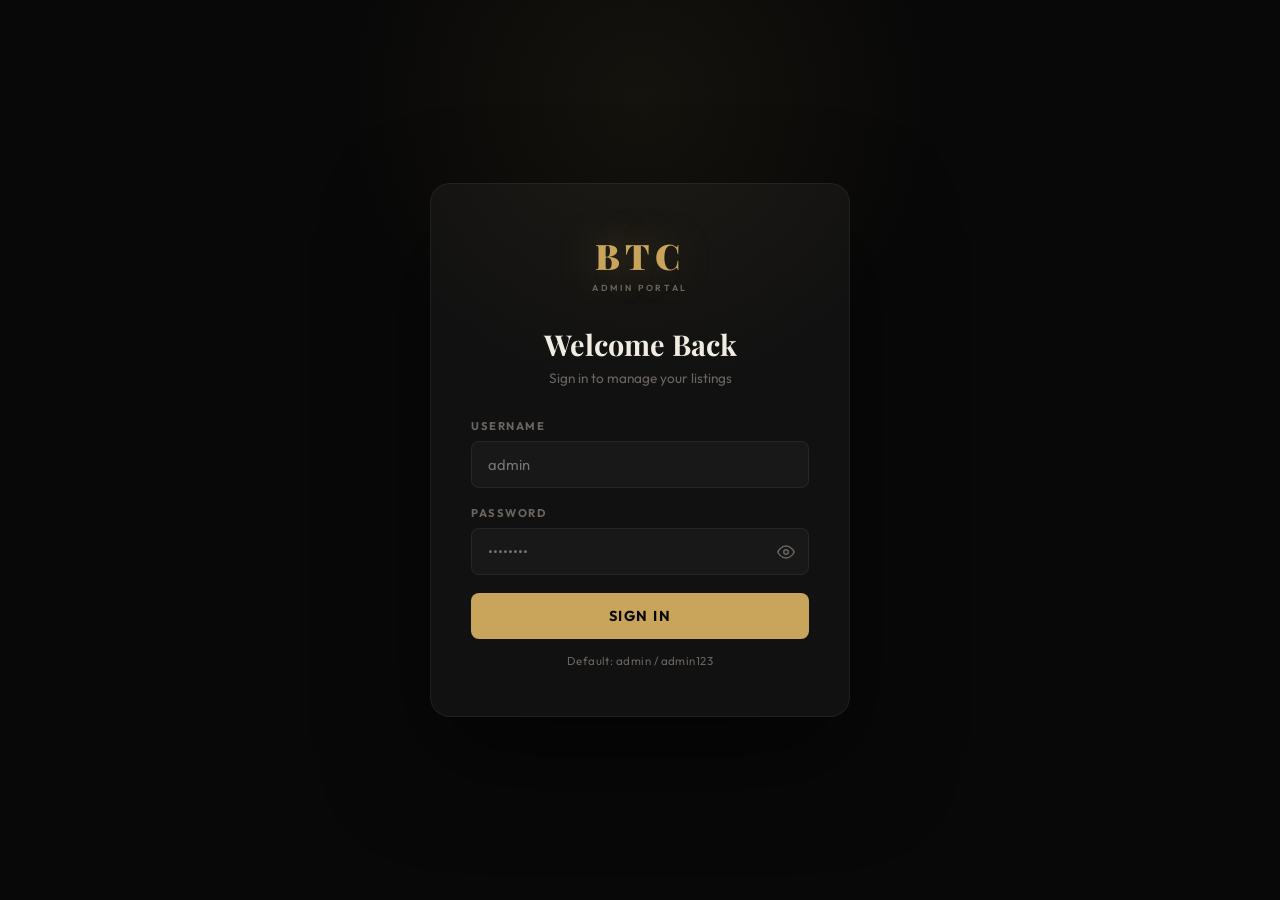
<file: admin.html>
<!DOCTYPE html>
<html lang="en">
<head>
  <meta charset="UTF-8"/>
  <meta name="viewport" content="width=device-width, initial-scale=1.0"/>
  <title>BTC Realty — Admin Dashboard</title>
  <link rel="preconnect" href="https://fonts.googleapis.com">
  <link rel="preconnect" href="https://fonts.gstatic.com" crossorigin>
  <link href="https://fonts.googleapis.com/css2?family=Playfair+Display:ital,wght@0,700;0,900;1,700&family=Outfit:wght@300;400;500;600&display=swap" rel="stylesheet">
  <link rel="stylesheet" href="admin.css">
</head>
<body>

<!-- ══ LOGIN SCREEN ══ -->
<div class="login-screen" id="loginScreen">
  <div class="login-box">
    <div class="login-logo">
      <span class="logo-btc">BTC</span>
      <span class="logo-tag">Admin Portal</span>
    </div>
    <h2 class="login-title">Welcome Back</h2>
    <p class="login-sub">Sign in to manage your listings</p>

    <div class="login-field">
      <label>Username</label>
      <input type="text" id="loginUser" placeholder="admin" class="login-input"/>
    </div>
    <div class="login-field">
      <label>Password</label>
      <div class="pw-wrap">
        <input type="password" id="loginPass" placeholder="••••••••" class="login-input"/>
        <button class="pw-toggle" id="pwToggle" type="button">
          <svg id="eyeIcon" width="18" height="18" viewBox="0 0 24 24" fill="none"
               stroke="currentColor" stroke-width="2"
               stroke-linecap="round" stroke-linejoin="round">
            <path d="M1 12s4-8 11-8 11 8 11 8-4 8-11 8-11-8-11-8z"/>
            <circle cx="12" cy="12" r="3"/>
          </svg>
        </button>
      </div>
    </div>

    <div class="login-error" id="loginError">Invalid username or password</div>

    <button class="login-btn" id="loginBtn">Sign In</button>
    <p class="login-hint">Default: admin / admin123</p>
  </div>
</div>

<!-- ══ DASHBOARD ══ -->
<div class="dashboard hidden" id="dashboard">

  <!-- Sidebar -->
  <aside class="sidebar" id="sidebar">
    <div class="sb-logo">
      <span class="logo-btc">BTC</span>
      <span class="logo-tag">Admin</span>
    </div>

    <nav class="sb-nav">
      <button class="sb-link active" data-page="overview">
        <svg width="18" height="18" viewBox="0 0 24 24" fill="none" stroke="currentColor" stroke-width="2" stroke-linecap="round" stroke-linejoin="round"><rect x="3" y="3" width="7" height="7"/><rect x="14" y="3" width="7" height="7"/><rect x="14" y="14" width="7" height="7"/><rect x="3" y="14" width="7" height="7"/></svg>
        Overview
      </button>
      <button class="sb-link" data-page="properties">
        <svg width="18" height="18" viewBox="0 0 24 24" fill="none" stroke="currentColor" stroke-width="2" stroke-linecap="round" stroke-linejoin="round"><path d="M3 9l9-7 9 7v11a2 2 0 0 1-2 2H5a2 2 0 0 1-2-2z"/><polyline points="9,22 9,12 15,12 15,22"/></svg>
        Properties
      </button>
      <button class="sb-link" data-page="inquiries">
        <svg width="18" height="18" viewBox="0 0 24 24" fill="none" stroke="currentColor" stroke-width="2" stroke-linecap="round" stroke-linejoin="round"><path d="M21 15a2 2 0 0 1-2 2H7l-4 4V5a2 2 0 0 1 2-2h14a2 2 0 0 1 2 2z"/></svg>
        Inquiries
      </button>
      <button class="sb-link" data-page="analytics">
        <svg width="18" height="18" viewBox="0 0 24 24" fill="none" stroke="currentColor" stroke-width="2" stroke-linecap="round" stroke-linejoin="round"><line x1="18" y1="20" x2="18" y2="10"/><line x1="12" y1="20" x2="12" y2="4"/><line x1="6" y1="20" x2="6" y2="14"/></svg>
        Analytics
      </button>
    </nav>

    <button class="sb-logout" id="logoutBtn">
      <svg width="16" height="16" viewBox="0 0 24 24" fill="none" stroke="currentColor" stroke-width="2" stroke-linecap="round" stroke-linejoin="round"><path d="M9 21H5a2 2 0 0 1-2-2V5a2 2 0 0 1 2-2h4"/><polyline points="16 17 21 12 16 7"/><line x1="21" y1="12" x2="9" y2="12"/></svg>
      Logout
    </button>
  </aside>

  <!-- Main -->
  <div class="dash-main">

    <!-- Topbar -->
    <header class="topbar">
      <button class="sidebar-toggle" id="sidebarToggle">
        <span></span><span></span><span></span>
      </button>
      <div class="topbar-title" id="topbarTitle">Overview</div>
      <div class="topbar-right">
        <div class="topbar-admin">
          <div class="admin-avatar">A</div>
          <span>Admin</span>
        </div>
      </div>
    </header>

    <!-- ── PAGE: OVERVIEW ── -->
    <div class="page active" id="page-overview">

      <div class="page-header">
        <h1 class="page-title">Dashboard Overview</h1>
        <p class="page-sub">Welcome back — here's what's happening today.</p>
      </div>

      <!-- KPI Cards -->
      <div class="kpi-grid">
        <div class="kpi-card">
          <div class="kpi-icon" style="background:rgba(200,165,90,0.12);color:var(--gold)">
            <svg width="22" height="22" viewBox="0 0 24 24" fill="none" stroke="currentColor" stroke-width="2" stroke-linecap="round" stroke-linejoin="round"><path d="M3 9l9-7 9 7v11a2 2 0 0 1-2 2H5a2 2 0 0 1-2-2z"/><polyline points="9,22 9,12 15,12 15,22"/></svg>
          </div>
          <div class="kpi-info">
            <div class="kpi-num" data-target="124">0</div>
            <div class="kpi-label">Total Listings</div>
          </div>
          <div class="kpi-trend up">+8 this month</div>
        </div>

        <div class="kpi-card">
          <div class="kpi-icon" style="background:rgba(110,255,168,0.1);color:#6effa8">
            <svg width="22" height="22" viewBox="0 0 24 24" fill="none" stroke="currentColor" stroke-width="2" stroke-linecap="round" stroke-linejoin="round"><path d="M21 15a2 2 0 0 1-2 2H7l-4 4V5a2 2 0 0 1 2-2h14a2 2 0 0 1 2 2z"/></svg>
          </div>
          <div class="kpi-info">
            <div class="kpi-num" data-target="38">0</div>
            <div class="kpi-label">New Inquiries</div>
          </div>
          <div class="kpi-trend up">+12 this week</div>
        </div>

        <div class="kpi-card">
          <div class="kpi-icon" style="background:rgba(126,184,255,0.1);color:#7eb8ff">
            <svg width="22" height="22" viewBox="0 0 24 24" fill="none" stroke="currentColor" stroke-width="2" stroke-linecap="round" stroke-linejoin="round"><path d="M17 21v-2a4 4 0 0 0-4-4H5a4 4 0 0 0-4 4v2"/><circle cx="9" cy="7" r="4"/><path d="M23 21v-2a4 4 0 0 0-3-3.87"/><path d="M16 3.13a4 4 0 0 1 0 7.75"/></svg>
          </div>
          <div class="kpi-info">
            <div class="kpi-num" data-target="856">0</div>
            <div class="kpi-label">Total Clients</div>
          </div>
          <div class="kpi-trend up">+24 this month</div>
        </div>

        <div class="kpi-card">
          <div class="kpi-icon" style="background:rgba(255,179,71,0.1);color:#ffb347">
            <svg width="22" height="22" viewBox="0 0 24 24" fill="none" stroke="currentColor" stroke-width="2" stroke-linecap="round" stroke-linejoin="round"><line x1="12" y1="1" x2="12" y2="23"/><path d="M17 5H9.5a3.5 3.5 0 0 0 0 7h5a3.5 3.5 0 0 1 0 7H6"/></svg>
          </div>
          <div class="kpi-info">
            <div class="kpi-num" data-target="480" data-prefix="₦" data-suffix="M">0</div>
            <div class="kpi-label">Total Sales Value</div>
          </div>
          <div class="kpi-trend up">+₦42M this month</div>
        </div>
      </div>

      <!-- Recent Inquiries table -->
      <div class="dash-card">
        <div class="dash-card-header">
          <h3>Recent Inquiries</h3>
          <button class="dash-link" data-goto="inquiries">View All</button>
        </div>
        <div class="table-wrap">
          <table class="dash-table">
            <thead>
              <tr>
                <th>Name</th>
                <th>Property</th>
                <th>Type</th>
                <th>Date</th>
                <th>Status</th>
              </tr>
            </thead>
            <tbody>
              <tr>
                <td><strong>Aminu Bello</strong></td>
                <td>Luxury 5-Bed Villa, Maitama</td>
                <td>Buying</td>
                <td>Today, 10:24am</td>
                <td><span class="badge-status new">New</span></td>
              </tr>
              <tr>
                <td><strong>Fatima Usman</strong></td>
                <td>3-Bed Apartment, Lekki</td>
                <td>Renting</td>
                <td>Today, 8:05am</td>
                <td><span class="badge-status new">New</span></td>
              </tr>
              <tr>
                <td><strong>Chidi Okafor</strong></td>
                <td>Land — 1,000sqm, Lugbe</td>
                <td>Buying</td>
                <td>Yesterday</td>
                <td><span class="badge-status read">In Progress</span></td>
              </tr>
              <tr>
                <td><strong>Hauwa Lawal</strong></td>
                <td>2-Bed Shortlet, Wuse 2</td>
                <td>Shortlet</td>
                <td>Yesterday</td>
                <td><span class="badge-status done">Closed</span></td>
              </tr>
            </tbody>
          </table>
        </div>
      </div>

    </div>

    <!-- ── PAGE: PROPERTIES ── -->
    <div class="page" id="page-properties">

      <div class="page-header">
        <div>
          <h1 class="page-title">Properties</h1>
          <p class="page-sub">Manage all your listings here.</p>
        </div>
        <button class="add-btn" id="addPropBtn">
          <svg width="16" height="16" viewBox="0 0 24 24" fill="none" stroke="currentColor" stroke-width="2.5" stroke-linecap="round" stroke-linejoin="round"><line x1="12" y1="5" x2="12" y2="19"/><line x1="5" y1="12" x2="19" y2="12"/></svg>
          Add Property
        </button>
      </div>

      <!-- Add Property Form -->
      <div class="add-form-wrap hidden" id="addPropForm">
        <div class="dash-card">
          <div class="dash-card-header">
            <h3>New Property</h3>
            <button class="dash-link" id="cancelProp">Cancel</button>
          </div>
          <div class="add-form-grid">
            <div class="form-group">
              <label>Property Title</label>
              <input type="text" class="adm-input" placeholder="e.g. Luxury 5-Bed Villa" id="propTitle"/>
            </div>
            <div class="form-group">
              <label>Location</label>
              <input type="text" class="adm-input" placeholder="e.g. Maitama, Abuja" id="propLocation"/>
            </div>
            <div class="form-group">
              <label>Price (₦)</label>
              <input type="text" class="adm-input" placeholder="e.g. 180,000,000" id="propPrice"/>
            </div>
            <div class="form-group">
              <label>Type</label>
              <select class="adm-input" id="propType">
                <option value="" disabled selected>Select type</option>
                <option>For Sale</option>
                <option>For Rent</option>
                <option>Land</option>
                <option>Shortlet</option>
              </select>
            </div>
            <div class="form-group">
              <label>Bedrooms</label>
              <input type="number" class="adm-input" placeholder="e.g. 4" id="propBeds"/>
            </div>
            <div class="form-group">
              <label>Bathrooms</label>
              <input type="number" class="adm-input" placeholder="e.g. 3" id="propBaths"/>
            </div>
          </div>
          <button class="add-btn" id="savePropBtn" style="margin-top:8px">Save Property</button>
        </div>
      </div>

      <!-- Properties Table -->
      <div class="dash-card">
        <div class="table-wrap">
          <table class="dash-table" id="propTable">
            <thead>
              <tr>
                <th>#</th>
                <th>Title</th>
                <th>Location</th>
                <th>Price</th>
                <th>Type</th>
                <th>Beds</th>
                <th>Actions</th>
              </tr>
            </thead>
            <tbody id="propTableBody">
              <tr>
                <td>1</td>
                <td><strong>Luxury 5-Bed Villa</strong></td>
                <td>Maitama, Abuja</td>
                <td class="gold">₦180,000,000</td>
                <td><span class="badge-status done">For Sale</span></td>
                <td>5</td>
                <td class="action-cell">
                  <button class="tbl-btn edit">Edit</button>
                  <button class="tbl-btn del">Delete</button>
                </td>
              </tr>
              <tr>
                <td>2</td>
                <td><strong>Modern 3-Bed Apartment</strong></td>
                <td>Lekki, Lagos</td>
                <td class="gold">₦4,500,000/yr</td>
                <td><span class="badge-status read">For Rent</span></td>
                <td>3</td>
                <td class="action-cell">
                  <button class="tbl-btn edit">Edit</button>
                  <button class="tbl-btn del">Delete</button>
                </td>
              </tr>
              <tr>
                <td>3</td>
                <td><strong>1,000sqm Titled Land</strong></td>
                <td>Lugbe, Abuja</td>
                <td class="gold">₦28,000,000</td>
                <td><span class="badge-status new">Land</span></td>
                <td>—</td>
                <td class="action-cell">
                  <button class="tbl-btn edit">Edit</button>
                  <button class="tbl-btn del">Delete</button>
                </td>
              </tr>
            </tbody>
          </table>
        </div>
      </div>

    </div>

    <!-- ── PAGE: INQUIRIES ── -->
    <div class="page" id="page-inquiries">

      <div class="page-header">
        <div>
          <h1 class="page-title">Inquiries</h1>
          <p class="page-sub">All messages from potential clients.</p>
        </div>
        <div class="inq-filters">
          <button class="inq-filter active" data-filter="all">All</button>
          <button class="inq-filter" data-filter="new">New</button>
          <button class="inq-filter" data-filter="read">In Progress</button>
          <button class="inq-filter" data-filter="done">Closed</button>
        </div>
      </div>

      <div class="dash-card">
        <div class="table-wrap">
          <table class="dash-table">
            <thead>
              <tr>
                <th>Name</th>
                <th>Phone</th>
                <th>Interest</th>
                <th>Property</th>
                <th>Date</th>
                <th>Status</th>
                <th>Action</th>
              </tr>
            </thead>
            <tbody id="inqTableBody">
              <tr data-status="new">
                <td><strong>Aminu Bello</strong></td>
                <td>0810 000 0001</td>
                <td>Buying</td>
                <td>5-Bed Villa, Maitama</td>
                <td>Today 10:24am</td>
                <td><span class="badge-status new">New</span></td>
                <td class="action-cell">
                  <button class="tbl-btn edit">Reply</button>
                  <button class="tbl-btn del">Close</button>
                </td>
              </tr>
              <tr data-status="new">
                <td><strong>Fatima Usman</strong></td>
                <td>0802 111 2233</td>
                <td>Renting</td>
                <td>3-Bed Apt, Lekki</td>
                <td>Today 8:05am</td>
                <td><span class="badge-status new">New</span></td>
                <td class="action-cell">
                  <button class="tbl-btn edit">Reply</button>
                  <button class="tbl-btn del">Close</button>
                </td>
              </tr>
              <tr data-status="read">
                <td><strong>Chidi Okafor</strong></td>
                <td>0703 445 6677</td>
                <td>Buying</td>
                <td>Land, Lugbe</td>
                <td>Yesterday</td>
                <td><span class="badge-status read">In Progress</span></td>
                <td class="action-cell">
                  <button class="tbl-btn edit">Reply</button>
                  <button class="tbl-btn del">Close</button>
                </td>
              </tr>
              <tr data-status="done">
                <td><strong>Hauwa Lawal</strong></td>
                <td>0905 223 4455</td>
                <td>Shortlet</td>
                <td>2-Bed, Wuse 2</td>
                <td>2 days ago</td>
                <td><span class="badge-status done">Closed</span></td>
                <td class="action-cell">
                  <button class="tbl-btn edit">View</button>
                  <button class="tbl-btn del">Delete</button>
                </td>
              </tr>
            </tbody>
          </table>
        </div>
      </div>

    </div>

    <!-- ── PAGE: ANALYTICS ── -->
    <div class="page" id="page-analytics">

      <div class="page-header">
        <h1 class="page-title">Analytics</h1>
        <p class="page-sub">Performance overview for this month.</p>
      </div>

      <!-- Mini KPIs -->
      <div class="kpi-grid" style="margin-bottom:28px">
        <div class="kpi-card">
          <div class="kpi-info">
            <div class="kpi-num">68%</div>
            <div class="kpi-label">Inquiry Conversion</div>
          </div>
          <div class="kpi-trend up">↑ 4% vs last month</div>
        </div>
        <div class="kpi-card">
          <div class="kpi-info">
            <div class="kpi-num">4.2</div>
            <div class="kpi-label">Avg Days to Close</div>
          </div>
          <div class="kpi-trend up">↓ 0.8 days faster</div>
        </div>
        <div class="kpi-card">
          <div class="kpi-info">
            <div class="kpi-num">92%</div>
            <div class="kpi-label">Client Satisfaction</div>
          </div>
          <div class="kpi-trend up">↑ 2% vs last month</div>
        </div>
        <div class="kpi-card">
          <div class="kpi-info">
            <div class="kpi-num">18</div>
            <div class="kpi-label">Deals Closed</div>
          </div>
          <div class="kpi-trend up">+3 vs last month</div>
        </div>
      </div>

      <!-- Bar Chart -->
      <div class="dash-card">
        <div class="dash-card-header">
          <h3>Monthly Inquiries — 2024</h3>
        </div>
        <div class="bar-chart" id="barChart">
          <div class="bar-group">
            <div class="bar" style="--h:45%"><span class="bar-tip">18</span></div>
            <div class="bar-label">Jan</div>
          </div>
          <div class="bar-group">
            <div class="bar" style="--h:60%"><span class="bar-tip">24</span></div>
            <div class="bar-label">Feb</div>
          </div>
          <div class="bar-group">
            <div class="bar" style="--h:50%"><span class="bar-tip">20</span></div>
            <div class="bar-label">Mar</div>
          </div>
          <div class="bar-group">
            <div class="bar" style="--h:75%"><span class="bar-tip">30</span></div>
            <div class="bar-label">Apr</div>
          </div>
          <div class="bar-group">
            <div class="bar" style="--h:65%"><span class="bar-tip">26</span></div>
            <div class="bar-label">May</div>
          </div>
          <div class="bar-group">
            <div class="bar" style="--h:90%"><span class="bar-tip">36</span></div>
            <div class="bar-label">Jun</div>
          </div>
          <div class="bar-group">
            <div class="bar" style="--h:80%"><span class="bar-tip">32</span></div>
            <div class="bar-label">Jul</div>
          </div>
          <div class="bar-group">
            <div class="bar active" style="--h:100%"><span class="bar-tip">38</span></div>
            <div class="bar-label">Aug</div>
          </div>
        </div>
      </div>

<!-- Property type breakdown -->
      <div class="dash-card" style="margin-top:24px">
        <div class="dash-card-header">
          <h3>Listings by Type</h3>
        </div>
        <div class="breakdown-list">
          <div class="breakdown-item">
            <span class="bd-label">For Sale</span>
            <div class="bd-bar-wrap">
              <div class="bd-bar" style="--w:65%;--c:#C8A55A"></div>
            </div>
            <span class="bd-pct">65%</span>
          </div>
          <div class="breakdown-item">
            <span class="bd-label">For Rent</span>
            <div class="bd-bar-wrap">
              <div class="bd-bar" style="--w:20%;--c:#6effa8"></div>
            </div>
            <span class="bd-pct">20%</span>
          </div>
          <div class="breakdown-item">
            <span class="bd-label">Land</span>
            <div class="bd-bar-wrap">
              <div class="bd-bar" style="--w:10%;--c:#ffb347"></div>
            </div>
            <span class="bd-pct">10%</span>
          </div>
          <div class="breakdown-item">
            <span class="bd-label">Shortlet</span>
            <div class="bd-bar-wrap">
              <div class="bd-bar" style="--w:5%;--c:#7eb8ff"></div>
            </div>
            <span class="bd-pct">5%</span>
          </div>
        </div>
      </div>

    </div>

  </div><!-- /dash-main -->

</div><!-- /dashboard -->

<script src="admin.js"></script>
</body>
</html>
</file>
<file: admin.css>
/* ══════════════════════════════════════
   BTC REALTY — admin.css
══════════════════════════════════════ */

*, *::before, *::after { box-sizing: border-box; margin: 0; padding: 0; }

:root {
  --gold:        #C8A55A;
  --gold-light:  #E2C07A;
  --gold-dim:    rgba(200,165,90,0.12);
  --gold-border: rgba(200,165,90,0.25);
  --dark:        #080808;
  --dark-2:      #0f0f0f;
  --dark-3:      #161616;
  --card:        #111111;
  --border:      rgba(255,255,255,0.06);
  --text:        #F2EDE4;
  --muted:       #6B6560;
  --ease:        cubic-bezier(0.4,0,0.2,1);
}

body {
  font-family: 'Outfit', sans-serif;
  background: var(--dark);
  color: var(--text);
  min-height: 100vh;
}

.hidden { display: none !important; }
.gold   { color: var(--gold); font-weight: 700; }

/* ══ LOGIN ══ */
.login-screen {
  min-height: 100vh;
  display: flex;
  align-items: center;
  justify-content: center;
  background: var(--dark);
  padding: 24px;
  position: relative;
}
.login-screen::before {
  content: '';
  position: absolute;
  top: -200px; left: 50%; transform: translateX(-50%);
  width: 600px; height: 600px;
  background: radial-gradient(circle, rgba(200,165,90,0.07) 0%, transparent 70%);
  pointer-events: none;
}

.login-box {
  background: var(--card);
  border: 1px solid var(--border);
  border-radius: 20px;
  padding: 48px 40px;
  width: 100%;
  max-width: 420px;
  box-shadow: 0 40px 100px rgba(0,0,0,0.5);
}

.login-logo {
  display: flex;
  flex-direction: column;
  align-items: center;
  margin-bottom: 32px;
}
.logo-btc {
  font-family: 'Playfair Display', serif;
  font-size: 2.2rem;
  font-weight: 900;
  color: var(--gold);
  letter-spacing: 0.14em;
  text-shadow: 0 0 40px rgba(200,165,90,0.4);
}
.logo-tag {
  font-size: 0.55rem;
  font-weight: 600;
  letter-spacing: 0.3em;
  text-transform: uppercase;
  color: var(--muted);
  margin-top: 3px;
}

.login-title {
  font-family: 'Playfair Display', serif;
  font-size: 1.8rem;
  font-weight: 700;
  color: var(--text);
  text-align: center;
  margin-bottom: 6px;
}
.login-sub {
  font-size: 0.85rem;
  color: var(--muted);
  text-align: center;
  margin-bottom: 32px;
}

.login-field {
  margin-bottom: 18px;
}
.login-field label {
  display: block;
  font-size: 0.7rem;
  font-weight: 700;
  letter-spacing: 0.14em;
  text-transform: uppercase;
  color: var(--muted);
  margin-bottom: 8px;
}
.login-input {
  width: 100%;
  background: rgba(255,255,255,0.03);
  border: 1px solid var(--border);
  border-radius: 8px;
  padding: 13px 16px;
  color: var(--text);
  font-family: 'Outfit', sans-serif;
  font-size: 0.92rem;
  outline: none;
  transition: border-color 0.25s, background 0.25s;
}
.login-input:focus {
  border-color: var(--gold-border);
  background: var(--gold-dim);
}

.pw-wrap { position: relative; }
.pw-wrap .login-input { padding-right: 48px; }
.pw-toggle {
  position: absolute; right: 14px; top: 50%;
  transform: translateY(-50%);
  background: none; border: none;
  color: var(--muted); cursor: pointer;
  display: flex; align-items: center;
  transition: color 0.2s;
}
.pw-toggle:hover { color: var(--gold); }

.login-error {
  background: rgba(192,57,43,0.12);
  border: 1px solid rgba(192,57,43,0.25);
  color: #e74c3c;
  border-radius: 7px;
  padding: 10px 14px;
  font-size: 0.82rem;
  font-weight: 500;
  margin-bottom: 16px;
  display: none;
}
.login-error.show { display: block; }

.login-btn {
  width: 100%;
  background: var(--gold);
  color: var(--dark);
  border: none;
  border-radius: 8px;
  padding: 14px;
  font-family: 'Outfit', sans-serif;
  font-size: 0.9rem;
  font-weight: 700;
  letter-spacing: 0.1em;
  text-transform: uppercase;
  cursor: pointer;
  transition: background 0.25s, box-shadow 0.25s;
  margin-bottom: 14px;
}
.login-btn:hover {
  background: var(--gold-light);
  box-shadow: 0 8px 28px rgba(200,165,90,0.35);
}

.login-hint {
  text-align: center;
  font-size: 0.72rem;
  color: var(--muted);
  letter-spacing: 0.04em;
}

/* ══ DASHBOARD LAYOUT ══ */
.dashboard {
  display: grid;
  grid-template-columns: 240px 1fr;
  min-height: 100vh;
}

/* ── Sidebar ── */
.sidebar {
  background: var(--dark-2);
  border-right: 1px solid var(--border);
  display: flex;
  flex-direction: column;
  padding: 32px 0;
  position: sticky;
  top: 0;
  height: 100vh;
  overflow-y: auto;
}

.sb-logo {
  display: flex;
  flex-direction: column;
  align-items: center;
  padding: 0 24px 32px;
  border-bottom: 1px solid var(--border);
  margin-bottom: 24px;
}

.sb-nav {
  flex: 1;
  display: flex;
  flex-direction: column;
  gap: 4px;
  padding: 0 12px;
}

.sb-link {
  display: flex;
  align-items: center;
  gap: 12px;
  padding: 12px 16px;
  border-radius: 10px;
  background: none;
  border: none;
  color: var(--muted);
  font-family: 'Outfit', sans-serif;
  font-size: 0.88rem;
  font-weight: 500;
  cursor: pointer;
  text-align: left;
  width: 100%;
  transition: all 0.22s;
  letter-spacing: 0.02em;
}
.sb-link:hover {
  background: rgba(255,255,255,0.04);
  color: var(--text);
}
.sb-link.active {
  background: var(--gold-dim);
  color: var(--gold);
  border: 1px solid var(--gold-border);
}
.sb-link svg { flex-shrink: 0; }

.sb-logout {
  margin: 0 12px;
  display: flex;
  align-items: center;
  gap: 10px;
  padding: 11px 16px;
  border-radius: 10px;
  background: none;
  border: 1px solid rgba(192,57,43,0.2);
  color: rgba(231,76,60,0.7);
  font-family: 'Outfit', sans-serif;
  font-size: 0.82rem;
  font-weight: 600;
  cursor: pointer;
  transition: all 0.25s;
  letter-spacing: 0.04em;
}
.sb-logout:hover {
  background: rgba(192,57,43,0.1);
  color: #e74c3c;
  border-color: rgba(192,57,43,0.4);
}

/* ── Main area ── */
.dash-main {
  display: flex;
  flex-direction: column;
  background: var(--dark);
  min-height: 100vh;
}

/* Topbar */
.topbar {
  display: flex;
  align-items: center;
  gap: 16px;
  padding: 0 32px;
  height: 68px;
  background: var(--dark-2);
  border-bottom: 1px solid var(--border);
  position: sticky;
  top: 0;
  z-index: 50;
}
.topbar-title {
  font-family: 'Playfair Display', serif;
  font-size: 1.15rem;
  font-weight: 700;
  color: var(--text);
  flex: 1;
}
.topbar-right { display: flex; align-items: center; gap: 16px; }
.topbar-admin {
  display: flex; align-items: center; gap: 10px;
  font-size: 0.85rem; font-weight: 500; color: var(--muted);
}
.admin-avatar {
  width: 34px; height: 34px; border-radius: 50%;
  background: var(--gold-dim);
  border: 1px solid var(--gold-border);
  display: flex; align-items: center; justify-content: center;
  font-family: 'Playfair Display', serif;
  font-size: 0.9rem; font-weight: 700; color: var(--gold);
}

/* Hamburger toggle */
.sidebar-toggle {
  display: none;
  flex-direction: column;
  gap: 5px; cursor: pointer;
  background: none; border: none; padding: 4px;
}
.sidebar-toggle span {
  display: block; width: 22px; height: 1.5px;
  background: var(--text); border-radius: 2px;
}

/* Pages */
.page {
  display: none;
  padding: 36px 32px;
  flex: 1;
  animation: fadeIn 0.3s var(--ease);
}
.page.active { display: block; }

@keyframes fadeIn {
  from { opacity: 0; transform: translateY(12px); }
  to   { opacity: 1; transform: translateY(0); }
}

.page-header {
  display: flex;
  align-items: flex-start;
  justify-content: space-between;
  margin-bottom: 32px;
  flex-wrap: wrap;
  gap: 16px;
}
.page-title {
  font-family: 'Playfair Display', serif;
  font-size: 1.8rem;
  font-weight: 900;
  color: var(--text);
  margin-bottom: 4px;
}
.page-sub {
  font-size: 0.84rem;
  color: var(--muted);
}

/* ── KPI Cards ── */
.kpi-grid {
  display: grid;
  grid-template-columns: repeat(4, 1fr);
  gap: 20px;
  margin-bottom: 28px;
}
.kpi-card {
  background: var(--card);
  border: 1px solid var(--border);
  border-radius: 14px;
  padding: 22px 20px;
  display: flex;
  flex-direction: column;
  gap: 12px;
  transition: border-color 0.25s, transform 0.25s;
}
.kpi-card:hover {
  border-color: var(--gold-border);
  transform: translateY(-3px);
}
.kpi-icon {
  width: 46px; height: 46px; border-radius: 10px;
  display: flex; align-items: center; justify-content: center;
}
.kpi-num {
  font-family: 'Playfair Display', serif;
  font-size: 2rem; font-weight: 900;
  color: var(--text); line-height: 1;
}
.kpi-label {
  font-size: 0.72rem; font-weight: 600;
  letter-spacing: 0.1em; text-transform: uppercase;
  color: var(--muted); margin-top: 2px;
}
.kpi-trend {
  font-size: 0.75rem; font-weight: 500;
  color: #6effa8;
  padding: 4px 10px;
  background: rgba(110,255,168,0.08);
  border-radius: 100px;
  display: inline-block;
  align-self: flex-start;
}

/* ── Dash Cards ── */
.dash-card {
  background: var(--card);
  border: 1px solid var(--border);
  border-radius: 14px;
  overflow: hidden;
}
.dash-card-header {
  display: flex;
  align-items: center;
  justify-content: space-between;
  padding: 20px 24px;
  border-bottom: 1px solid var(--border);
}
.dash-card-header h3 {
  font-family: 'Playfair Display', serif;
  font-size: 1.05rem;
  font-weight: 700;
  color: var(--text);
}
.dash-link {
  background: none; border: none;
  color: var(--gold); font-family: 'Outfit', sans-serif;
  font-size: 0.78rem; font-weight: 600;
  letter-spacing: 0.08em; text-transform: uppercase;
  cursor: pointer; transition: opacity 0.2s;
}
.dash-link:hover { opacity: 0.7; }

/* ── Table ── */
.table-wrap { overflow-x: auto; }
.dash-table {
  width: 100%; border-collapse: collapse;
  font-size: 0.86rem;
}
.dash-table th {
  padding: 14px 20px;
  text-align: left;
  font-size: 0.65rem;
  font-weight: 700;
  letter-spacing: 0.14em;
  text-transform: uppercase;
  color: var(--muted);
  background: rgba(255,255,255,0.02);
  border-bottom: 1px solid var(--border);
  white-space: nowrap;
}
.dash-table td {
  padding: 16px 20px;
  border-bottom: 1px solid rgba(255,255,255,0.03);
  color: var(--text);
  white-space: nowrap;
}
.dash-table tr:last-child td { border-bottom: none; }
.dash-table tr:hover td { background: rgba(255,255,255,0.02); }

/* Status badges */
.badge-status {
  padding: 4px 12px;
  border-radius: 100px;
  font-size: 0.65rem;
  font-weight: 700;
  letter-spacing: 0.1em;
  text-transform: uppercase;
}
.badge-status.new  { background: rgba(200,165,90,0.12); color: var(--gold); }
.badge-status.read { background: rgba(126,184,255,0.1); color: #7eb8ff; }
.badge-status.done { background: rgba(110,255,168,0.1); color: #6effa8; }

/* Action cells */
.action-cell { display: flex; gap: 8px; }
.tbl-btn {
  padding: 6px 14px;
  border-radius: 6px;
  font-family: 'Outfit', sans-serif;
  font-size: 0.72rem;
  font-weight: 700;
  letter-spacing: 0.06em;
  text-transform: uppercase;
  cursor: pointer;
  border: none;
  transition: all 0.2s;
}
.tbl-btn.edit {
  background: var(--gold-dim);
  border: 1px solid var(--gold-border);
  color: var(--gold);
}
.tbl-btn.edit:hover { background: var(--gold); color: var(--dark); }
.tbl-btn.del {
  background: rgba(192,57,43,0.08);
  border: 1px solid rgba(192,57,43,0.2);
  color: rgba(231,76,60,0.8);
}
.tbl-btn.del:hover { background: rgba(192,57,43,0.2); color: #e74c3c; }

/* ── Add Property Form ── */
.add-btn {
  display: inline-flex; align-items: center; gap: 8px;
  background: var(--gold); color: var(--dark);
  border: none; border-radius: 8px;
  padding: 11px 24px;
  font-family: 'Outfit', sans-serif;
  font-size: 0.82rem; font-weight: 700;
  letter-spacing: 0.08em; text-transform: uppercase;
  cursor: pointer; transition: background 0.25s, box-shadow 0.25s;
}
.add-btn:hover {
  background: var(--gold-light);
  box-shadow: 0 6px 20px rgba(200,165,90,0.3);
}
.add-form-wrap { margin-bottom: 24px; }
.add-form-grid {
  display: grid;
  grid-template-columns: 1fr 1fr;
  gap: 16px;
  padding: 24px;
}
.form-group {
  display: flex; flex-direction: column; gap: 8px;
}
.form-group label {
  font-size: 0.68rem; font-weight: 700;
  letter-spacing: 0.14em; text-transform: uppercase;
  color: var(--muted);
}
.adm-input {
  background: rgba(255,255,255,0.03);
  border: 1px solid var(--border);
  border-radius: 8px;
  padding: 11px 14px;
  color: var(--text);
  font-family: 'Outfit', sans-serif;
  font-size: 0.88rem;
  outline: none;
  transition: border-color 0.25s;
  -webkit-appearance: none; appearance: none;
}
.adm-input:focus { border-color: var(--gold-border); background: var(--gold-dim); }
.adm-input option { background: #181818; }

/* ── Inquiry filters ── */
.inq-filters { display: flex; gap: 8px; flex-wrap: wrap; }
.inq-filter {
  background: transparent;
  border: 1px solid var(--border);
  color: var(--muted);
  padding: 8px 18px; border-radius: 100px;
  font-family: 'Outfit', sans-serif;
  font-size: 0.75rem; font-weight: 600;
  letter-spacing: 0.08em; text-transform: uppercase;
  cursor: pointer; transition: all 0.22s;
}
.inq-filter:hover { border-color: var(--gold-border); color: var(--text); }
.inq-filter.active { background: var(--gold); border-color: var(--gold); color: var(--dark); }

/* ── Bar Chart ── */
.bar-chart {
  display: flex;
  align-items: flex-end;
  gap: 16px;
  padding: 28px 24px 20px;
  height: 240px;
}
.bar-group {
  flex: 1;
  display: flex;
  flex-direction: column;
  align-items: center;
  gap: 10px;
  height: 100%;
  justify-content: flex-end;
}
.bar {
  width: 100%;
  height: var(--h);
  background: var(--gold-dim);
  border: 1px solid var(--gold-border);
  border-radius: 6px 6px 0 0;
  position: relative;
  transition: background 0.25s;
  cursor: pointer;
  animation: barGrow 0.8s var(--ease) both;
}
.bar.active,
.bar:hover { background: var(--gold); }
.bar-tip {
  position: absolute;
  top: -28px; left: 50%; transform: translateX(-50%);
  font-size: 0.72rem; font-weight: 700;
  color: var(--gold); white-space: nowrap;
  opacity: 0; transition: opacity 0.2s;
}
.bar:hover .bar-tip,
.bar.active .bar-tip { opacity: 1; }
.bar-label {
  font-size: 0.68rem; font-weight: 600;
  letter-spacing: 0.08em; text-transform: uppercase;
  color: var(--muted);
}

@keyframes barGrow {
  from { transform: scaleY(0); transform-origin: bottom; }
  to   { transform: scaleY(1); transform-origin: bottom; }
}

/* ── Breakdown bars ── */
.breakdown-list {
  display: flex;
  flex-direction: column;
  gap: 20px;
  padding: 24px;
}
.breakdown-item {
  display: flex;
  align-items: center;
  gap: 16px;
}
.bd-label {
  font-size: 0.8rem; font-weight: 600;
  color: var(--text); min-width: 80px;
}
.bd-bar-wrap {
  flex: 1; height: 8px;
  background: rgba(255,255,255,0.05);
  border-radius: 100px; overflow: hidden;
}
.bd-bar {
  height: 100%;
  width: var(--w);
  background: var(--c);
  border-radius: 100px;
  animation: bdGrow 1s var(--ease) both;
}
@keyframes bdGrow {
  from { width: 0; }
  to   { width: var(--w); }
}
.bd-pct {
  font-size: 0.78rem; font-weight: 700;
  color: var(--muted); min-width: 36px;
  text-align: right;
}

/* ══ RESPONSIVE ══ */
@media (max-width: 1024px) {
  .kpi-grid { grid-template-columns: repeat(2, 1fr); }
}

@media (max-width: 860px) {
  .dashboard { grid-template-columns: 1fr; }
  .sidebar {
    position: fixed; left: -240px; top: 0; bottom: 0;
    z-index: 200; transition: left 0.3s var(--ease);
    height: 100vh;
  }
  .sidebar.open { left: 0; }
  .sidebar-toggle { display: flex; }
  .topbar { padding: 0 20px; }
  .page { padding: 24px 18px; }
  .add-form-grid { grid-template-columns: 1fr; }
}

@media (max-width: 520px) {
  .kpi-grid { grid-template-columns: 1fr 1fr; }
  .page-header { flex-direction: column; }
  .inq-filters { justify-content: flex-start; }
  .bar-chart { gap: 8px; padding: 20px 12px 16px; }
}
</file>
